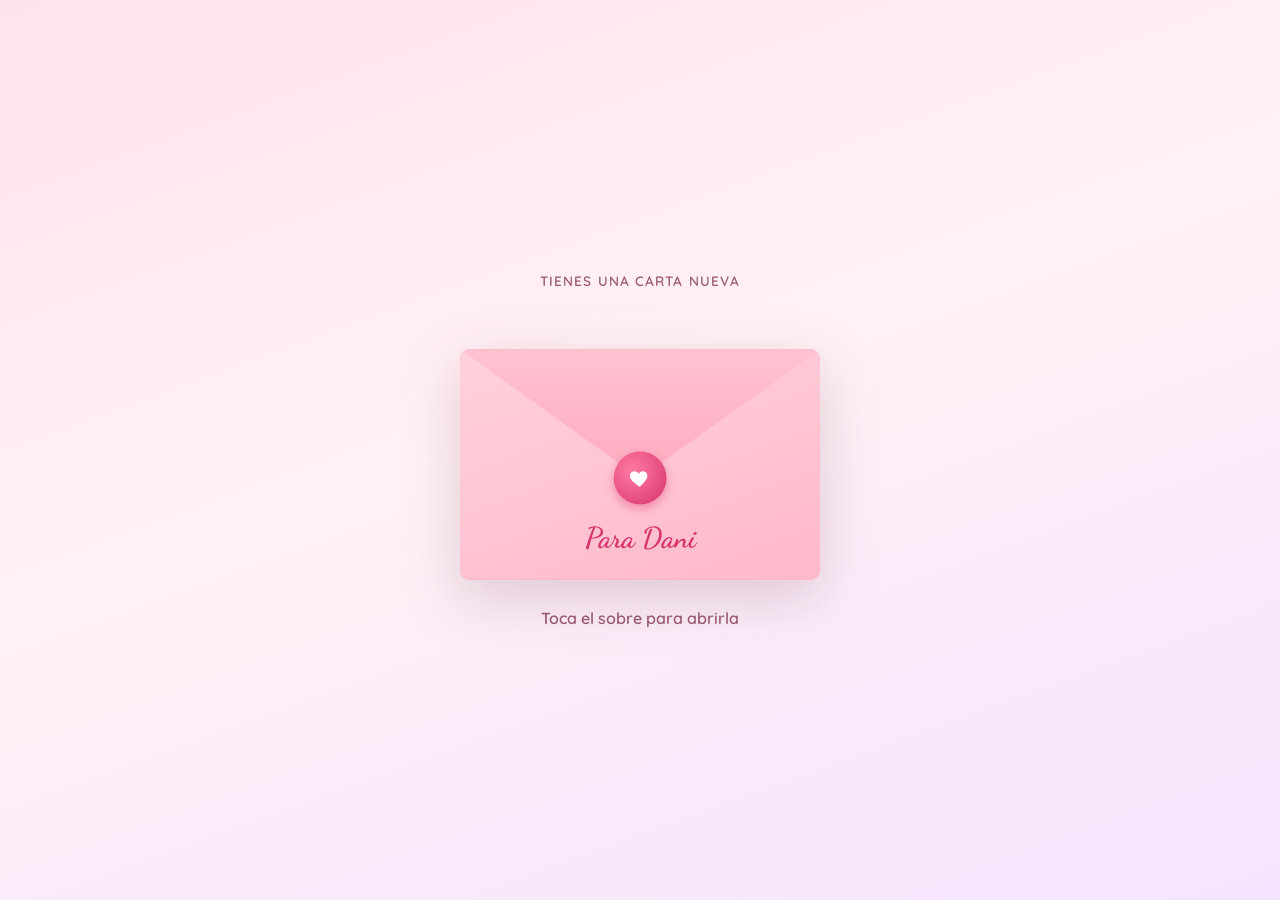
<file: index.html>
<!DOCTYPE html>
<html lang="es">
<head>
  <meta charset="UTF-8">
  <meta name="viewport" content="width=device-width, initial-scale=1.0">
  <title>Tienes una carta 💌</title>
  <link rel="preconnect" href="https://fonts.googleapis.com">
  <link rel="preconnect" href="https://fonts.gstatic.com" crossorigin>
  <link href="https://fonts.googleapis.com/css2?family=Caveat:wght@500;600&family=Dancing+Script:wght@600;700&family=Quicksand:wght@400;500;600;700&display=swap" rel="stylesheet">
  <link rel="stylesheet" href="comun.css">
  <link rel="stylesheet" href="carta.css">
</head>
<body>
  <div id="corazones" aria-hidden="true"></div>

  <main id="principal">
    <!-- El sobre -->
    <section class="escena" id="escena">
      <p class="etiqueta">Tienes una carta nueva</p>

      <div class="sobre" id="sobre" role="button" tabindex="0" aria-label="Abrir la carta">
        <div class="sobre-atras"></div>
        <div class="carta-mini" aria-hidden="true"></div>
        <div class="sobre-frente">
          <p class="para">Para <span data-nombre></span></p>
        </div>
        <div class="sobre-solapa"></div>
        <div class="sello" aria-hidden="true">
          <svg viewBox="0 0 24 24" width="22" height="22"><path fill="#fff" d="M12 21s-7.5-4.6-10-9.3C.4 8.3 2.4 4 6.3 4c2.2 0 3.7 1.3 4.7 2.7C12 5.3 13.5 4 15.7 4 19.6 4 21.6 8.3 20 11.7 17.5 16.4 12 21 12 21z"/></svg>
        </div>
      </div>

      <p class="pista-sobre">Toca el sobre para abrirla</p>
    </section>

    <!-- La carta completa -->
    <article class="carta" id="carta" hidden>
      <p class="carta-saludo" id="carta-saludo"></p>
      <div class="carta-cuerpo" id="carta-cuerpo"></div>
      <p class="carta-despedida" id="carta-despedida"></p>

      <div class="carta-acciones">
        <p class="pista-carta" id="pista-carta">toca la carta para verla completa</p>
        <a class="boton" id="btn-continuar" href="juego.html" hidden>Continuar ✨</a>
      </div>
    </article>
  </main>

  <script src="config.js"></script>
  <script src="comun.js"></script>
  <script src="carta.js"></script>
</body>
</html>
</file>
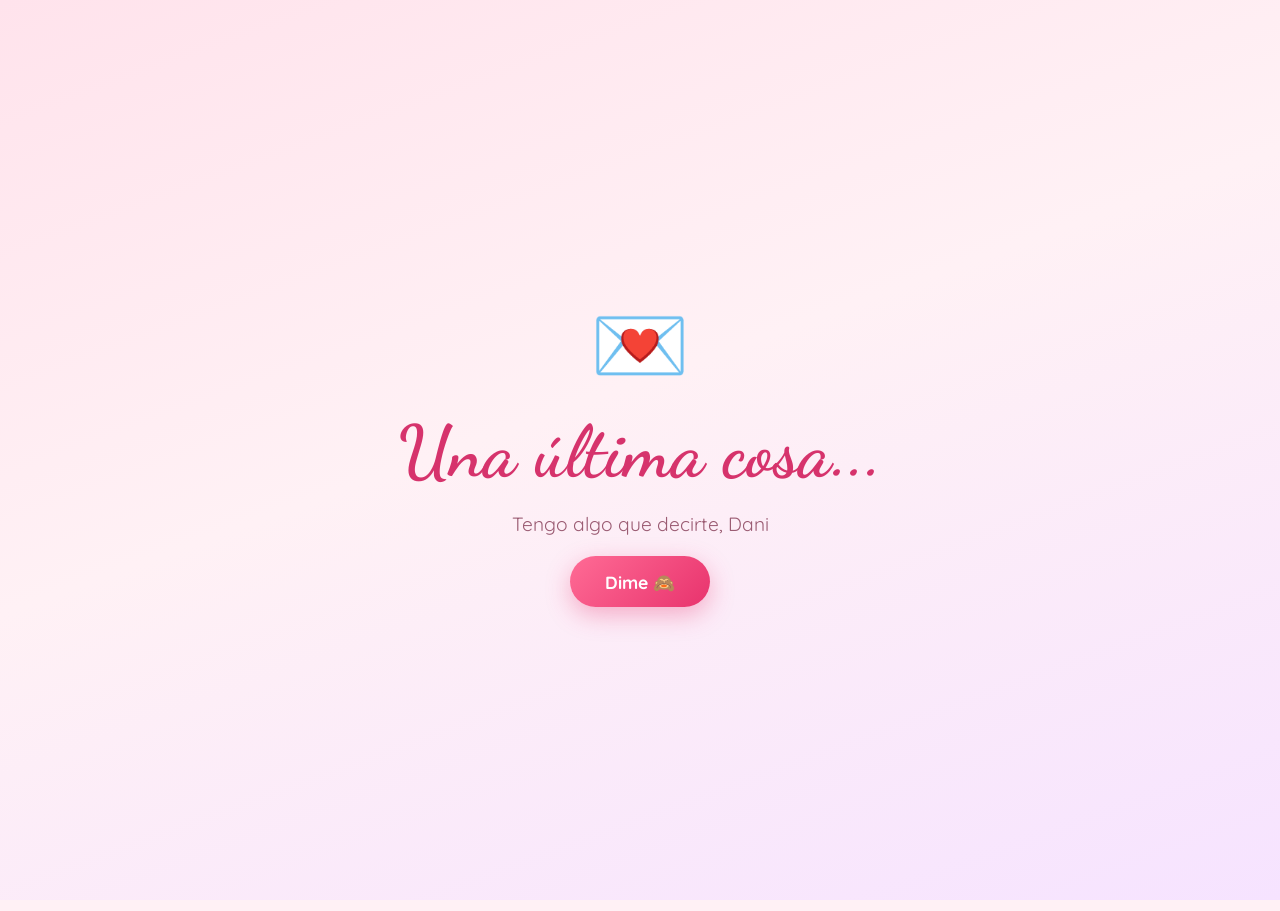
<file: final.html>
<!DOCTYPE html>
<html lang="es">
<head>
  <meta charset="UTF-8">
  <meta name="viewport" content="width=device-width, initial-scale=1.0">
  <title>Una última cosa 💖</title>
  <link rel="preconnect" href="https://fonts.googleapis.com">
  <link rel="preconnect" href="https://fonts.gstatic.com" crossorigin>
  <link href="https://fonts.googleapis.com/css2?family=Dancing+Script:wght@600;700&family=Quicksand:wght@400;500;600;700&display=swap" rel="stylesheet">
  <link rel="stylesheet" href="comun.css">
  <link rel="stylesheet" href="final.css">
</head>
<body>
  <div id="corazones" aria-hidden="true"></div>
  <canvas id="confeti" aria-hidden="true"></canvas>

  <main>
    <!-- 1. Intro -->
    <section class="pantalla activa" id="intro">
      <div class="sobre" aria-hidden="true">💌</div>
      <h1 class="titulo">Una última cosa...</h1>
      <p class="subtitulo">Tengo algo que decirte, <span data-nombre></span></p>
      <button class="boton" id="btn-abrir">Dime 🙈</button>
    </section>

    <!-- 2. Mensajes -->
    <section class="pantalla" id="mensajes">
      <p class="mensaje" id="texto-mensaje"></p>
      <p class="pista" id="pista">toca para continuar</p>
    </section>

    <!-- 3. Fotos -->
    <section class="pantalla" id="fotos">
      <h2 class="titulo">Nuestros momentos</h2>
      <div class="galeria" id="galeria"></div>
      <button class="boton" id="btn-fotos">Continuar</button>
    </section>

    <!-- 4. Cosas bonitas -->
    <section class="pantalla" id="bonitas">
      <div class="contenido">
        <h1 class="titulo" id="titulo-bonitas"></h1>
        <p class="subtitulo">Toca cada tarjeta 💌</p>
        <div class="tarjetas" id="tarjetas"></div>
        <button class="boton" id="btn-ultima" hidden>Una última cosa... ✨</button>
      </div>
    </section>

    <!-- 5. Final -->
    <section class="pantalla" id="final">
      <div class="emoji-grande latido" aria-hidden="true">💖</div>
      <h1 class="titulo" id="titulo-final"></h1>
      <p class="mensaje-final" id="mensaje-final"></p>
    </section>
  </main>

  <script src="config.js"></script>
  <script src="comun.js"></script>
  <script src="final.js"></script>
</body>
</html>
</file>
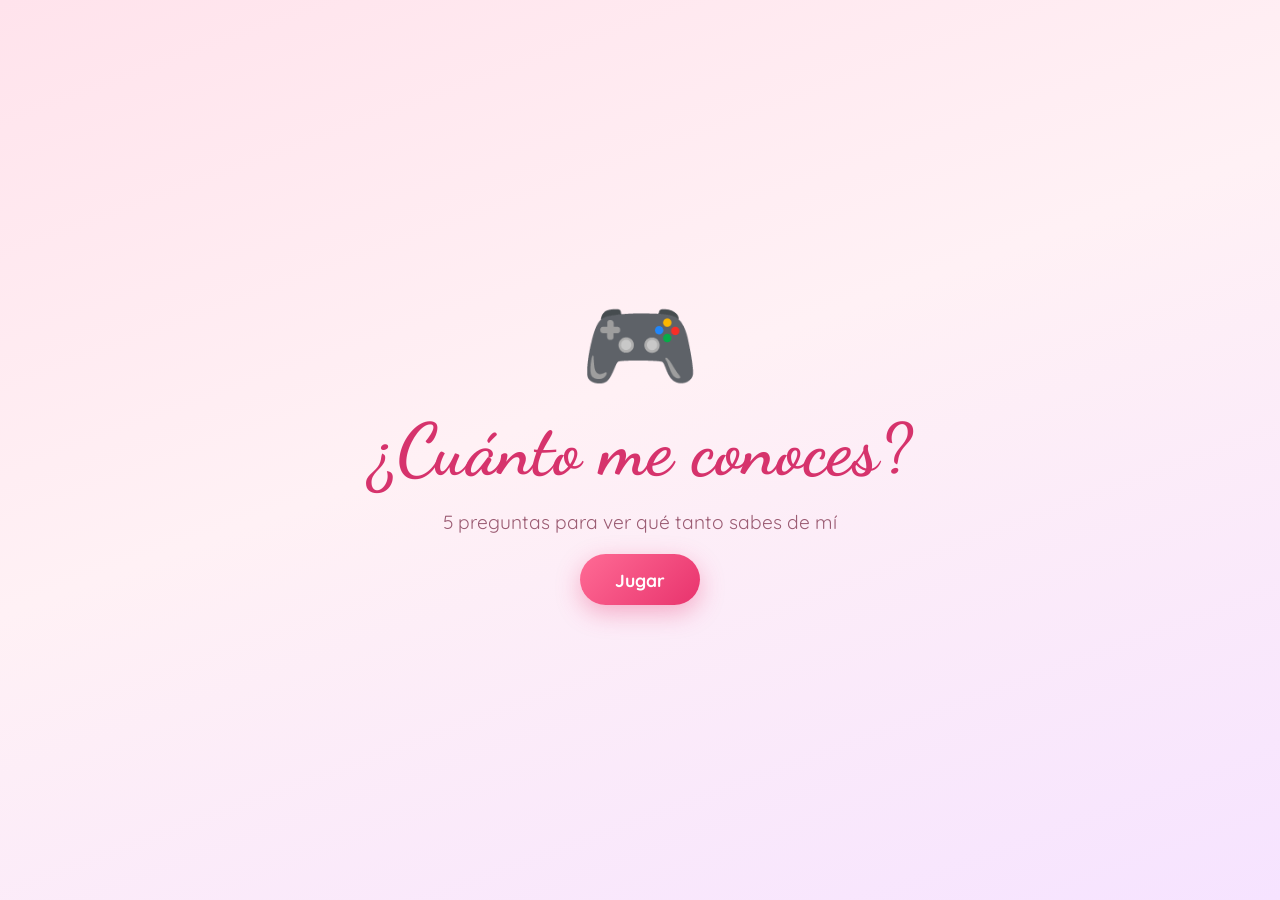
<file: juego.html>
<!DOCTYPE html>
<html lang="es">
<head>
  <meta charset="UTF-8">
  <meta name="viewport" content="width=device-width, initial-scale=1.0">
  <title>¿Cuánto me conoces? 🎮</title>
  <link rel="preconnect" href="https://fonts.googleapis.com">
  <link rel="preconnect" href="https://fonts.gstatic.com" crossorigin>
  <link href="https://fonts.googleapis.com/css2?family=Dancing+Script:wght@600;700&family=Quicksand:wght@400;500;600;700&display=swap" rel="stylesheet">
  <link rel="stylesheet" href="comun.css">
  <link rel="stylesheet" href="juego.css">
</head>
<body>
  <div id="corazones" aria-hidden="true"></div>

  <main>
    <!-- Inicio -->
    <section class="vista" id="inicio">
      <div class="emoji-grande flotando" aria-hidden="true">🎮</div>
      <h1 class="titulo" id="titulo-juego"></h1>
      <p class="subtitulo" id="subtitulo-juego"></p>
      <button class="boton" id="btn-jugar">Jugar</button>
    </section>

    <!-- Preguntas -->
    <section class="vista" id="juego" hidden>
      <div class="marcador">
        <p class="progreso" id="progreso"></p>
        <div class="vidas" id="vidas" aria-hidden="true"></div>
      </div>

      <div class="tarjeta-pregunta" id="tarjeta">
        <h2 class="pregunta" id="pregunta"></h2>
        <div class="opciones" id="opciones"></div>
        <div class="reaccion" id="reaccion" hidden aria-live="polite">
          <p class="reaccion-titulo" id="reaccion-titulo"></p>
          <p class="reaccion-dato" id="reaccion-dato"></p>
        </div>
      </div>

      <button class="boton" id="btn-siguiente" hidden>Siguiente →</button>
    </section>

    <!-- Resultado -->
    <section class="vista" id="resultado" hidden>
      <div class="emoji-grande latido" id="emoji-resultado" aria-hidden="true"></div>
      <p class="subtitulo">Tu puntuación</p>
      <p class="puntaje" id="puntaje"></p>
      <div class="vidas vidas-grandes" id="vidas-final" aria-hidden="true"></div>
      <p class="mensaje-resultado" id="mensaje-resultado"></p>
      <p class="cierre-juego" id="cierre-juego"></p>
      <div class="acciones">
        <a class="boton" href="final.html">Continuar 💌</a>
        <button class="boton-secundario" id="btn-otra-vez">Jugar otra vez</button>
      </div>
    </section>
  </main>

  <script src="config.js"></script>
  <script src="comun.js"></script>
  <script src="juego.js"></script>
</body>
</html>
</file>
<file: comun.css>
/* Estilos que comparten todas las páginas */
:root {
  --rosa: #ff4d7e;
  --rosa-oscuro: #d6336c;
  --texto: #5b2338;
  --texto-suave: #9b5c73;
}

* { box-sizing: border-box; margin: 0; padding: 0; }

[hidden] { display: none !important; }

html, body { min-height: 100%; }

body {
  font-family: 'Quicksand', system-ui, -apple-system, 'Segoe UI', sans-serif;
  color: var(--texto);
  background: #fff1f5;
  -webkit-tap-highlight-color: transparent;
}

/* Fondo fijo aunque la página tenga scroll (background-attachment: fixed falla en iPhone) */
body::before {
  content: "";
  position: fixed;
  inset: 0;
  z-index: -1;
  background: linear-gradient(160deg, #ffe3ec 0%, #fff1f5 45%, #f6e3ff 100%);
}

.titulo {
  font-family: 'Dancing Script', 'Segoe Script', cursive;
  font-weight: 700;
  font-size: clamp(2.6rem, 9vw, 4.5rem);
  line-height: 1.1;
  color: var(--rosa-oscuro);
}

.subtitulo {
  font-size: 1.2rem;
  color: var(--texto-suave);
}

.boton {
  display: inline-block;
  font: inherit;
  font-weight: 700;
  font-size: 1.1rem;
  text-decoration: none;
  padding: .9rem 2.2rem;
  border: none;
  border-radius: 999px;
  cursor: pointer;
  color: #fff;
  background: linear-gradient(135deg, #ff6b95, #e8336d);
  box-shadow: 0 8px 24px rgba(232, 51, 109, .35);
  transition: transform .2s ease, box-shadow .2s ease;
}

.boton:hover {
  transform: translateY(-2px) scale(1.03);
  box-shadow: 0 12px 28px rgba(232, 51, 109, .45);
}

.boton:active { transform: scale(.97); }

.etiqueta {
  font-size: .85rem;
  font-weight: 600;
  letter-spacing: .08em;
  text-transform: uppercase;
  color: var(--texto-suave);
}

.boton-musica {
  position: fixed;
  right: 1rem;
  bottom: 1rem;
  z-index: 40;
  width: 46px;
  height: 46px;
  font-size: 1.3rem;
  border: none;
  border-radius: 50%;
  cursor: pointer;
  background: rgba(255, 255, 255, .85);
  box-shadow: 0 6px 16px rgba(91, 35, 56, .15);
}

.emoji-grande {
  font-size: clamp(4rem, 14vw, 6rem);
  line-height: 1;
}

.latido {
  animation: latido 1.2s ease-in-out infinite;
}

@keyframes latido {
  0%, 100% { transform: scale(1); }
  15%      { transform: scale(1.18); }
  30%      { transform: scale(1); }
  45%      { transform: scale(1.12); }
}

@media (prefers-reduced-motion: reduce) {
  .latido { animation: none; }
}

/* Corazones que suben por el fondo */
#corazones {
  position: fixed;
  inset: 0;
  z-index: 1;
  overflow: hidden;
  pointer-events: none;
}

.corazon {
  position: absolute;
  bottom: -10vh;
  opacity: .7;
  user-select: none;
  animation: subir linear forwards;
}

@keyframes subir {
  to { transform: translate(var(--dx), -120vh) rotate(var(--giro)); }
}
</file>
<file: carta.css>
/* La carta (index.html). Lo general está en comun.css */

main {
  position: relative;
  z-index: 2;
  min-height: 100vh;
  min-height: 100dvh;
  display: flex;
  flex-direction: column;
  align-items: center;
  justify-content: center;
  padding: 3rem 1.25rem;
}

/* ---------- Escena del sobre ---------- */
.escena {
  display: flex;
  flex-direction: column;
  align-items: center;
  gap: 1.8rem;
  text-align: center;
  transition: opacity .7s ease, transform .7s ease;
}

.escena.saliendo {
  opacity: 0;
  transform: translateY(40px) scale(.92);
}

.pista-sobre {
  font-weight: 600;
  color: var(--texto-suave);
  animation: respirar 2s ease-in-out infinite;
}

@keyframes respirar {
  50% { opacity: .45; }
}

.sobre {
  --ancho: min(80vw, 360px);
  position: relative;
  width: var(--ancho);
  height: calc(var(--ancho) * .64);
  margin-top: 2rem; /* espacio para cuando la carta sale por arriba */
  cursor: pointer;
  perspective: 900px;
  filter: drop-shadow(0 18px 28px rgba(91, 35, 56, .18));
  animation: flotar 3.2s ease-in-out infinite;
  outline: none;
}

.sobre:focus-visible {
  outline: 3px solid var(--rosa);
  outline-offset: 10px;
  border-radius: 12px;
}

.sobre.abierto {
  animation: none;
  cursor: default;
}

@keyframes flotar {
  50% { transform: translateY(-10px) rotate(-1.5deg); }
}

.sobre-atras {
  position: absolute;
  inset: 0;
  background: #f4a7bb;
  border-radius: 10px;
}

.carta-mini {
  position: absolute;
  left: 7%;
  right: 7%;
  top: 6%;
  height: 88%;
  z-index: 2;
  background: #fffaf3;
  background-image: repeating-linear-gradient(to bottom, transparent 0 13px, rgba(214, 51, 108, .15) 13px 14px);
  border-radius: 6px;
  transition: transform 1s cubic-bezier(.2, .8, .2, 1) .9s;
}

.sobre.abierto .carta-mini {
  transform: translateY(-62%);
}

.sobre-frente {
  position: absolute;
  inset: 0;
  z-index: 3;
  display: flex;
  align-items: flex-end;
  justify-content: center;
  padding-bottom: 7%;
  background: linear-gradient(160deg, #ffd1dc, #ffb8ca);
  border-radius: 10px;
  clip-path: polygon(0 0, 50% 52%, 100% 0, 100% 100%, 0 100%);
}

.para {
  font-family: 'Dancing Script', 'Segoe Script', cursive;
  font-size: clamp(1.4rem, 5.5vw, 1.8rem);
  font-weight: 700;
  color: var(--rosa-oscuro);
}

.sobre-solapa {
  position: absolute;
  top: 0;
  left: 0;
  right: 0;
  height: 56%;
  z-index: 4;
  background: linear-gradient(180deg, #ffc2d1, #ffabc0);
  border-radius: 10px 10px 0 0;
  clip-path: polygon(0 0, 100% 0, 50% 100%);
  transform-origin: top center;
  /* a la mitad del giro se va detrás de la carta */
  transition: transform .8s ease .25s, z-index 0s linear .65s;
}

.sobre.abierto .sobre-solapa {
  transform: rotateX(180deg);
  z-index: 1;
}

.sello {
  position: absolute;
  top: 56%;
  left: 50%;
  z-index: 5;
  display: grid;
  place-items: center;
  width: clamp(2.5rem, 12vw, 3.3rem);
  height: clamp(2.5rem, 12vw, 3.3rem);
  background: radial-gradient(circle at 35% 35%, #ff7aa2, #d6336c);
  border-radius: 50%;
  box-shadow: 0 4px 10px rgba(214, 51, 108, .4);
  transform: translate(-50%, -50%);
  transition: transform .35s ease, opacity .35s ease;
}

.sobre.abierto .sello {
  opacity: 0;
  transform: translate(-50%, -50%) scale(0) rotate(45deg);
}

/* ---------- La carta ---------- */
/* Todo va en múltiplos de 2rem para que el texto quede sobre los renglones */
.carta {
  position: relative;
  width: 100%;
  max-width: 620px;
  padding: 2rem clamp(1.4rem, 5vw, 3rem) 2rem;
  font-family: 'Caveat', 'Segoe Print', cursive;
  font-size: clamp(1.4rem, 4.4vw, 1.65rem);
  font-weight: 500;
  line-height: 2rem;
  color: #4a2a36;
  background-color: #fffaf3;
  background-image: repeating-linear-gradient(
    to bottom,
    transparent 0 calc(2rem - 1px),
    rgba(214, 51, 108, .13) calc(2rem - 1px) 2rem
  );
  border-radius: 6px;
  box-shadow: 0 20px 50px rgba(91, 35, 56, .16);
  cursor: pointer;
  animation: desplegar .9s cubic-bezier(.2, .8, .2, 1) both;
}

.carta.terminada { cursor: default; }

/* Cinta adhesiva de arriba */
.carta::before {
  content: "";
  position: absolute;
  top: -14px;
  left: 50%;
  width: 120px;
  height: 30px;
  background: rgba(255, 143, 171, .55);
  border-radius: 3px;
  transform: translateX(-50%) rotate(-3deg);
}

@keyframes desplegar {
  from { opacity: 0; transform: translateY(60px) scale(.9); }
}

.carta-saludo {
  font-family: 'Dancing Script', 'Segoe Script', cursive;
  font-size: 2rem;
  font-weight: 700;
  color: var(--rosa-oscuro);
  margin-bottom: 2rem;
}

.carta-cuerpo p { margin-bottom: 2rem; }

.carta-firma {
  font-family: 'Dancing Script', 'Segoe Script', cursive;
  font-size: 1.8rem;
  font-weight: 700;
  text-align: right;
  color: var(--rosa-oscuro);
  margin-top: 2rem;
}

/* Lo que falta por escribir ocupa su lugar pero no se ve (así la carta no "brinca") */
.pendiente { visibility: hidden; }

.cursor {
  display: inline-block;
  width: 2px;
  height: 1.2em;
  margin-right: -2px;
  vertical-align: -.2em;
  background: var(--rosa);
  animation: parpadeo 1s steps(1) infinite;
}

@keyframes parpadeo {
  50% { opacity: 0; }
}

.carta-acciones {
  display: flex;
  flex-direction: column;
  align-items: center;
  margin-top: 2rem;
  font-family: 'Quicksand', system-ui, sans-serif;
  font-size: 1rem;
  line-height: normal;
}

.pista-carta {
  font-size: .95rem;
  font-weight: 600;
  color: var(--texto-suave);
}

#btn-continuar {
  animation: desplegar .6s ease both;
}

@media (prefers-reduced-motion: reduce) {
  .sobre, .pista-sobre, .carta, #btn-continuar { animation: none; }
}
</file>
<file: final.css>
/* Página final (final.html). Lo general está en comun.css */
html, body { height: 100%; }

body { overflow: hidden; }

main {
  position: relative;
  z-index: 2;
  height: 100vh;
  height: 100dvh;
}

/* ---------- Pantallas ---------- */
.pantalla {
  position: absolute;
  inset: 0;
  display: flex;
  flex-direction: column;
  align-items: center;
  justify-content: center;
  gap: 1.25rem;
  padding: 2rem 1.5rem;
  text-align: center;
  opacity: 0;
  visibility: hidden;
  transform: translateY(20px) scale(.98);
  transition: opacity .8s ease, transform .8s ease, visibility 0s linear .8s;
}

.pantalla.activa {
  opacity: 1;
  visibility: visible;
  transform: none;
  transition: opacity .8s ease, transform .8s ease, visibility 0s;
}

/* ---------- Intro ---------- */
.sobre {
  font-size: 5rem;
  animation: flotar 3s ease-in-out infinite;
}

@keyframes flotar {
  50% { transform: translateY(-12px) rotate(-4deg); }
}

/* ---------- Mensajes ---------- */
#mensajes {
  cursor: pointer;
  user-select: none;
}

.mensaje {
  font-size: clamp(1.5rem, 5vw, 2.3rem);
  font-weight: 600;
  line-height: 1.45;
  max-width: 30ch;
  min-height: 3em;
}

.cursor {
  display: inline-block;
  width: 2px;
  height: 1em;
  margin-left: 3px;
  vertical-align: -.12em;
  background: var(--rosa);
  animation: parpadeo 1s steps(1) infinite;
}

@keyframes parpadeo {
  50% { opacity: 0; }
}

.pista {
  position: absolute;
  bottom: 2.5rem;
  font-size: 1rem;
  font-weight: 600;
  color: var(--texto-suave);
  opacity: 0;
  transition: opacity .5s;
}

.pista.visible {
  opacity: 1;
  animation: respirar 2s ease-in-out infinite;
}

@keyframes respirar {
  50% { opacity: .45; }
}

/* ---------- Fotos ---------- */
.galeria {
  display: flex;
  flex-wrap: wrap;
  justify-content: center;
  gap: 1.2rem;
  max-width: 900px;
  max-height: 60vh;
  overflow-y: auto;
  padding: 1rem;
}

.polaroid {
  width: min(40vw, 200px);
  padding: .6rem .6rem 0;
  background: #fff;
  border-radius: 4px;
  box-shadow: 0 10px 25px rgba(91, 35, 56, .18);
  opacity: 0;
  animation: caer .7s ease forwards;
  animation-delay: var(--delay);
}

.polaroid img {
  display: block;
  width: 100%;
  aspect-ratio: 1;
  object-fit: cover;
  border-radius: 2px;
}

.polaroid figcaption {
  font-family: 'Dancing Script', 'Segoe Script', cursive;
  font-size: 1.2rem;
  padding: .5rem 0 .7rem;
}

@keyframes caer {
  from { opacity: 0; transform: translateY(-40px) rotate(0); }
  to   { opacity: 1; transform: rotate(var(--rot)); }
}

/* ---------- Cosas bonitas ---------- */
/* Esta pantalla sí puede tener scroll (en celular las tarjetas no caben) */
#bonitas {
  justify-content: flex-start;
  overflow-y: auto;
}

#bonitas .contenido {
  margin: auto 0; /* centrado si cabe, con scroll si no */
  width: 100%;
  max-width: 820px;
  display: flex;
  flex-direction: column;
  align-items: center;
  gap: 1.25rem;
}

.tarjetas {
  width: 100%;
  display: grid;
  grid-template-columns: repeat(4, 1fr);
  gap: .9rem;
}

.tarjeta-bonita {
  position: relative;
  height: 150px;
  padding: 0;
  font: inherit;
  color: inherit;
  background: none;
  border: none;
  cursor: pointer;
  perspective: 800px;
  opacity: 0;
  animation: entrar .5s ease forwards;
  animation-delay: var(--delay);
}

.pantalla.activa .tarjeta-bonita { animation-play-state: running; }
.pantalla:not(.activa) .tarjeta-bonita { animation-play-state: paused; }

@keyframes entrar {
  from { opacity: 0; transform: translateY(16px) scale(.95); }
  to   { opacity: 1; transform: none; }
}

.cara {
  position: absolute;
  inset: 0;
  display: flex;
  flex-direction: column;
  align-items: center;
  justify-content: center;
  gap: .4rem;
  padding: .8rem;
  border-radius: 18px;
  backface-visibility: hidden;
  -webkit-backface-visibility: hidden;
  transition: transform .6s cubic-bezier(.3, .8, .3, 1);
}

.frente {
  font-size: 2.2rem;
  background: linear-gradient(135deg, #ff8fab, #e8336d);
  box-shadow: 0 10px 22px rgba(232, 51, 109, .28);
}

.tarjeta-bonita:hover .frente { filter: brightness(1.06); }

.reverso {
  font-size: .98rem;
  font-weight: 600;
  line-height: 1.35;
  background: #fff;
  box-shadow: 0 10px 22px rgba(91, 35, 56, .12);
  transform: rotateY(180deg);
}

.reverso-emoji { font-size: 1.6rem; }

.tarjeta-bonita.volteada { cursor: default; }
.tarjeta-bonita.volteada .frente { transform: rotateY(-180deg); }
.tarjeta-bonita.volteada .reverso { transform: rotateY(0); }

@media (max-width: 700px) {
  .tarjetas { grid-template-columns: repeat(2, 1fr); }
  .tarjeta-bonita { height: 140px; }
  .reverso { font-size: .9rem; }
}

/* ---------- Final ---------- */
.mensaje-final {
  font-size: clamp(1.1rem, 4vw, 1.4rem);
  line-height: 1.6;
  max-width: 36ch;
}

.firma {
  font-family: 'Dancing Script', 'Segoe Script', cursive;
  font-size: 1.6rem;
  color: var(--texto-suave);
}

/* ---------- Confeti ---------- */
#confeti {
  position: fixed;
  inset: 0;
  width: 100%;
  height: 100%;
  z-index: 20;
  pointer-events: none;
}

@media (prefers-reduced-motion: reduce) {
  .sobre, .pista.visible { animation: none; }
  .tarjeta-bonita { animation: none; opacity: 1; }
  .pantalla, .pantalla.activa { transition: opacity .3s ease, visibility 0s; transform: none; }
}
</file>
<file: juego.css>
/* Juego "¿Cuánto me conoces?" (juego.html). Lo general está en comun.css */

main {
  position: relative;
  z-index: 2;
  min-height: 100vh;
  min-height: 100dvh;
  display: flex;
  align-items: center;
  justify-content: center;
  padding: 2rem 1.25rem;
}

.vista {
  width: 100%;
  max-width: 640px;
  display: flex;
  flex-direction: column;
  align-items: center;
  gap: 1.25rem;
  text-align: center;
  animation: aparecer .6s ease both;
}

@keyframes aparecer {
  from { opacity: 0; transform: translateY(20px); }
}

.flotando {
  animation: flotar 3s ease-in-out infinite;
}

@keyframes flotar {
  50% { transform: translateY(-10px) rotate(-6deg); }
}

/* ---------- Marcador ---------- */
.marcador {
  width: 100%;
  display: flex;
  flex-wrap: wrap;
  align-items: center;
  justify-content: space-between;
  gap: .5rem 1rem;
}

.progreso {
  font-size: .95rem;
  font-weight: 700;
  color: var(--texto-suave);
}

.vidas {
  display: flex;
  gap: .3rem;
  font-size: 1.2rem;
}

.vidas .nueva {
  animation: pop .5s ease;
}

@keyframes pop {
  50% { transform: scale(1.6); }
}

.vidas-grandes {
  font-size: 1.8rem;
}

/* ---------- Tarjeta de la pregunta ---------- */
.tarjeta-pregunta {
  width: 100%;
  padding: 1.8rem 1.4rem;
  background: rgba(255, 255, 255, .82);
  border-radius: 24px;
  box-shadow: 0 14px 34px rgba(91, 35, 56, .1);
}

.tarjeta-pregunta.cambio {
  animation: aparecer .5s ease both;
}

.pregunta {
  font-size: clamp(1.3rem, 4.5vw, 1.7rem);
  font-weight: 700;
  line-height: 1.35;
  margin-bottom: 1.4rem;
}

.opciones {
  display: grid;
  grid-template-columns: 1fr 1fr;
  gap: .8rem;
}

.opcion {
  display: flex;
  align-items: center;
  gap: .7rem;
  padding: .85rem 1rem;
  font: inherit;
  font-size: 1rem;
  font-weight: 600;
  text-align: left;
  color: var(--texto);
  background: #fff;
  border: 2px solid #ffd6e2;
  border-radius: 16px;
  cursor: pointer;
  transition: transform .15s ease, border-color .2s ease, background .2s ease, opacity .3s ease;
}

.opcion:hover:not(:disabled) {
  border-color: var(--rosa);
  transform: translateY(-2px);
}

.opcion:disabled { cursor: default; }

.letra {
  flex: none;
  display: grid;
  place-items: center;
  width: 1.9rem;
  height: 1.9rem;
  font-size: .9rem;
  font-weight: 700;
  color: var(--rosa-oscuro);
  background: #ffe3ec;
  border-radius: 50%;
}

.opcion.correcta {
  color: #fff;
  background: linear-gradient(135deg, #ff6b95, #e8336d);
  border-color: transparent;
}

.opcion.correcta .letra {
  color: #fff;
  background: rgba(255, 255, 255, .25);
}

.opcion.incorrecta {
  color: #a08a92;
  background: #f4eef0;
  border-color: #e6d8dd;
  animation: sacudir .4s ease;
}

.opcion.apagada { opacity: .45; }

@keyframes sacudir {
  20%, 60% { transform: translateX(-6px); }
  40%, 80% { transform: translateX(6px); }
}

.reaccion {
  margin-top: 1.3rem;
  padding-top: 1.2rem;
  border-top: 2px dashed #ffd6e2;
  animation: aparecer .4s ease both;
}

.reaccion-titulo {
  font-family: 'Dancing Script', 'Segoe Script', cursive;
  font-size: 1.9rem;
  font-weight: 700;
  color: var(--rosa-oscuro);
}

.reaccion-dato {
  margin-top: .3rem;
  line-height: 1.55;
}

/* ---------- Resultado ---------- */
.puntaje {
  font-size: clamp(3rem, 12vw, 4.5rem);
  font-weight: 700;
  line-height: 1;
  color: var(--rosa-oscuro);
}

.mensaje-resultado {
  font-size: 1.2rem;
  font-weight: 600;
  line-height: 1.5;
  max-width: 34ch;
}

.cierre-juego {
  font-family: 'Dancing Script', 'Segoe Script', cursive;
  font-size: clamp(1.6rem, 5.5vw, 2.2rem);
  line-height: 1.3;
  max-width: 24ch;
  color: var(--rosa-oscuro);
}

.acciones {
  display: flex;
  flex-direction: column;
  align-items: center;
  gap: .8rem;
}

.boton-secundario {
  padding: .4rem;
  font: inherit;
  font-weight: 600;
  color: var(--texto-suave);
  background: none;
  border: none;
  text-decoration: underline;
  cursor: pointer;
}

/* Corazoncitos que salen al atinarle */
.chispa {
  position: fixed;
  z-index: 30;
  font-size: 1.3rem;
  pointer-events: none;
  animation: estallar .9s ease-out forwards;
}

@keyframes estallar {
  from { transform: translate(-50%, -50%) scale(.4); opacity: 1; }
  to   { transform: translate(calc(-50% + var(--x)), calc(-50% + var(--y))) scale(1.1); opacity: 0; }
}

@media (max-width: 560px) {
  .opciones { grid-template-columns: 1fr; }
}

@media (prefers-reduced-motion: reduce) {
  .vista, .tarjeta-pregunta.cambio, .reaccion, .flotando, .opcion.incorrecta, .vidas .nueva { animation: none; }
}
</file>
